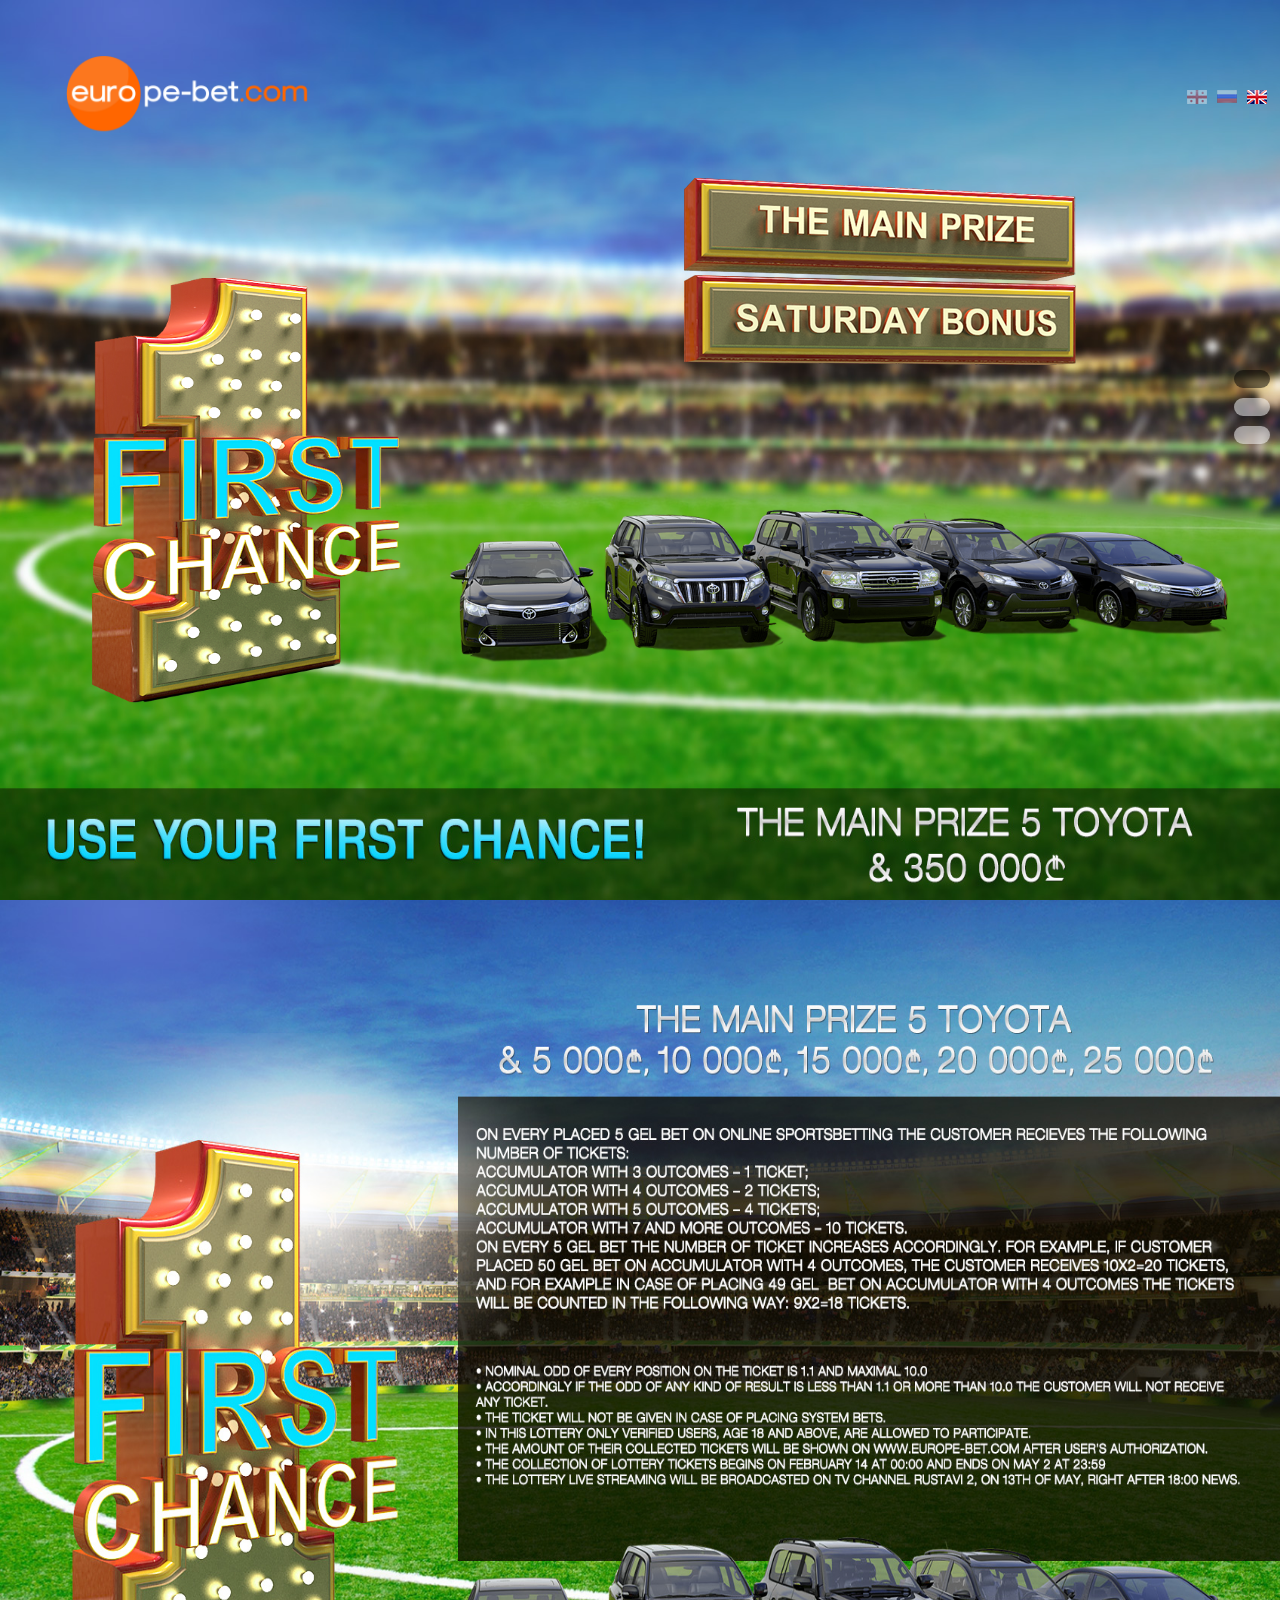
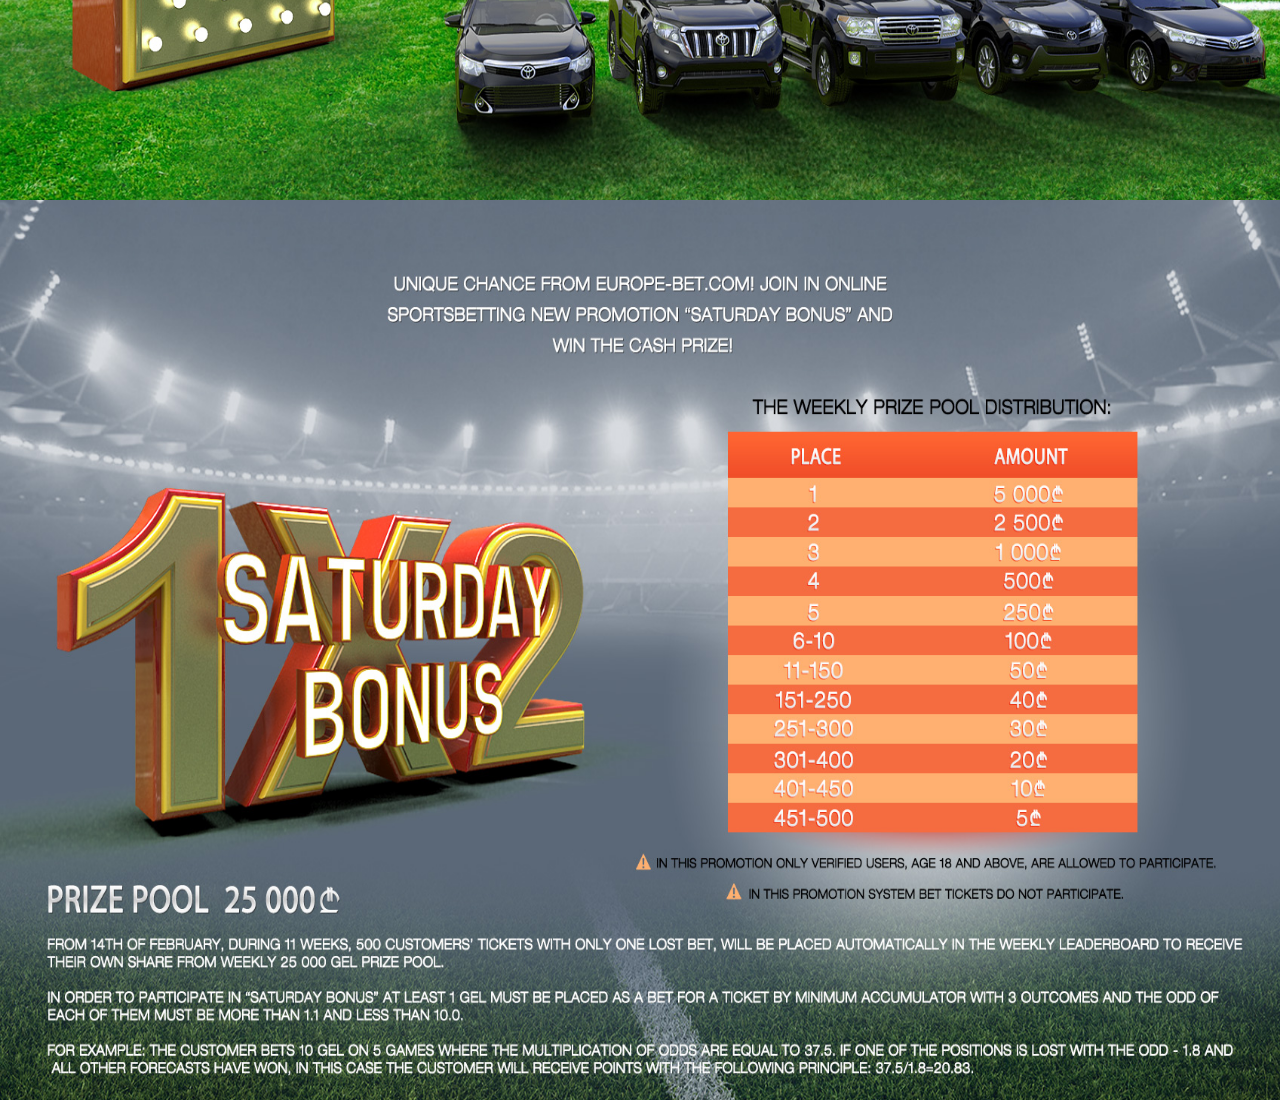
<file: index-eng.html>
﻿<!DOCTYPE html>
<html xmlns="http://www.w3.org/1999/xhtml">
    <head>
    <meta http-equiv="Content-Type" content="text/html; charset=utf-8" />
    <title>პირველივე შანსი europe-bet.com-ისგან</title>
    <link rel="stylesheet" type="text/css" href="css_style/jquery.fullPage.css" />
    <link rel="stylesheet" type="text/css" href="css_style/examples.css" />
    <link href="css_style/style.css" rel="stylesheet" />
    <!--[if IE]>
        <script type="text/javascript">
             var console = { log: function() {} };
        </script>
    <![endif]-->

    <script src="jquery.min.js"></script>
    <script src="jquery-ui.min.js"></script>
    <script type="text/javascript" src="jquery.fullPage.js"></script>
    <script type="text/javascript" src="css_style/examples.js"></script>
    <script type="text/javascript" src="js/main.js"></script>
    <script type="text/javascript">
        $(document).ready(function () {
            $('#fullpage').fullpage({
                sectionsColor: ['#c2c1c1', '#c2c1c1', '#c2c1c1', 'whitesmoke', '#ccddff'],
                anchors: ['firstPage', 'secondPage', '3rdPage', '4thpage', 'lastPage'],
                menu: '#menu',
                
            });
        });
    </script>
    <link rel="stylesheet" type="text/css" href="css/component.css" />
    <script src="js/modernizr.custom.js"></script>
    </head>
    <body>
<div id="logo_eu"><a href="http://www.europe-bet.com"><img src="imgs/logo.png" alt="" /></a></div>
<div id="language">
      <ul>
    <li><a href="index.html" class="active_lang"><img src="imgs/geo.png"  alt=""/></a></li>
    <li><a href="index-rus.html" class="active_lang"><img src="imgs/rus.png"  alt=""/></a></li>
    <li><a href="index-eng.html" ><img src="imgs/eng.png"  alt=""/></a></li>
  </ul>
    </div>
<ul id="menu">
      <li data-menuanchor="firstPage" class="active"><a href="#firstPage"></a></li>
      <li data-menuanchor="secondPage"><a href="#secondPage"></a></li>
      <li data-menuanchor="3rdPage"><a href="#3rdPage"></a></li>
    </ul>
<div id="fullpage">
      <div class="section " id="section0" style="background-image:url(imgs/bggeo1_eng.jpg); background-color:#A61719;">
    
    <a href="#2"><img src="imgs/button1_en.png" onmouseover="this.src='imgs/button1_en_hover.png'" onmouseout="this.src='imgs/button1_en.png'"  style="position:absolute;" id="mtavar_prz" class="but"/></a>
    
    
    
    <a href="#3"><img src="imgs/button2_en.png" onmouseover="this.src='imgs/button2_en_hover.png'" onmouseout="this.src='imgs/button2_en.png'"  alt="" style="position:absolute;" id="shabat_bon" class="but"/></a>
     <img src="imgs/pirvelive_bg_ge11_ENG.png" alt="" style=" " id="surati1"/></div>
     
      <div class="section" id="section1" style="background-image:url(imgs/bggeo2_eng.jpg);">
    <div class="intro"> </div>
         
    
  </div>
      <div class="section" id="section2" style="background-image:url(imgs/bggeo3_eng.jpg);">
    <div class="intro">
         
          
        </div>
  </div>
    </div>
    <script>
  (function(i,s,o,g,r,a,m){i['GoogleAnalyticsObject']=r;i[r]=i[r]||function(){
  (i[r].q=i[r].q||[]).push(arguments)},i[r].l=1*new Date();a=s.createElement(o),
  m=s.getElementsByTagName(o)[0];a.async=1;a.src=g;m.parentNode.insertBefore(a,m)
  })(window,document,'script','//www.google-analytics.com/analytics.js','ga');

  ga('create', 'UA-31533541-20', 'auto');
  ga('send', 'pageview');

</script>
</body>
</html>
</file>
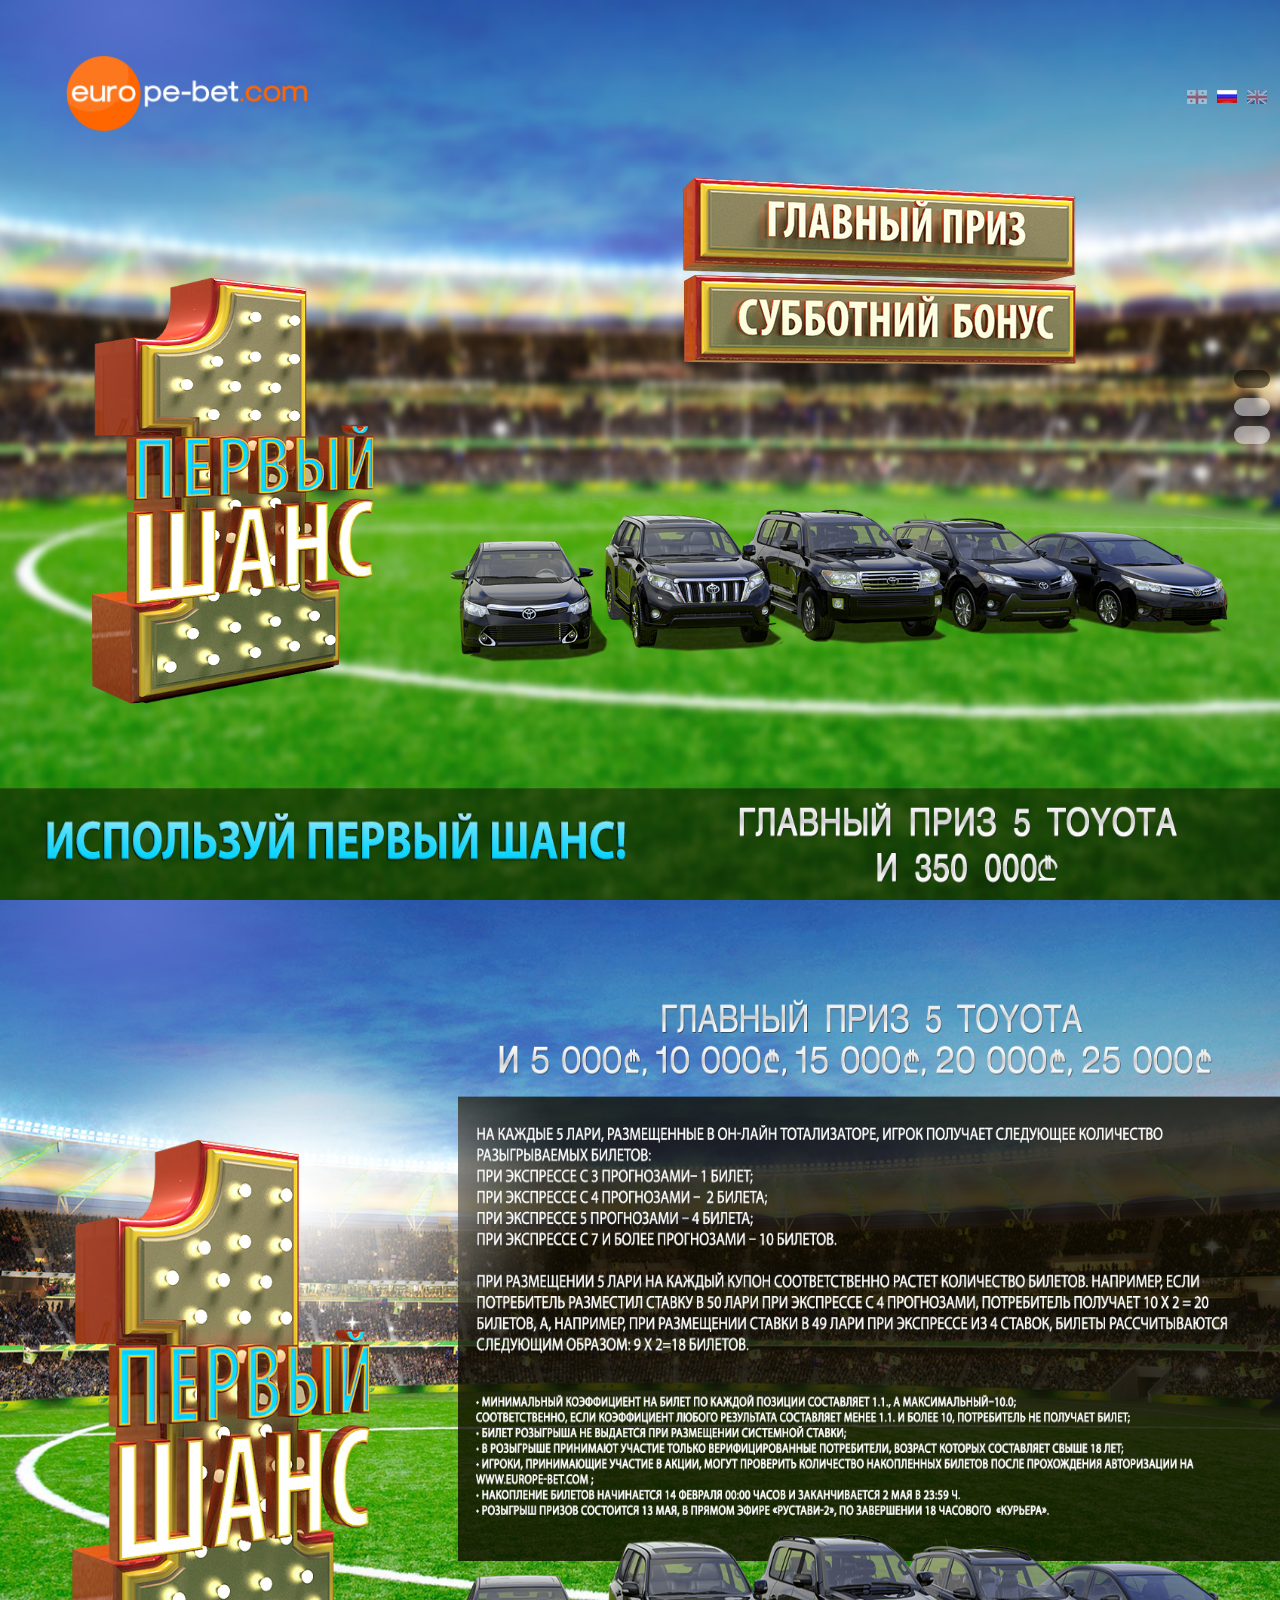
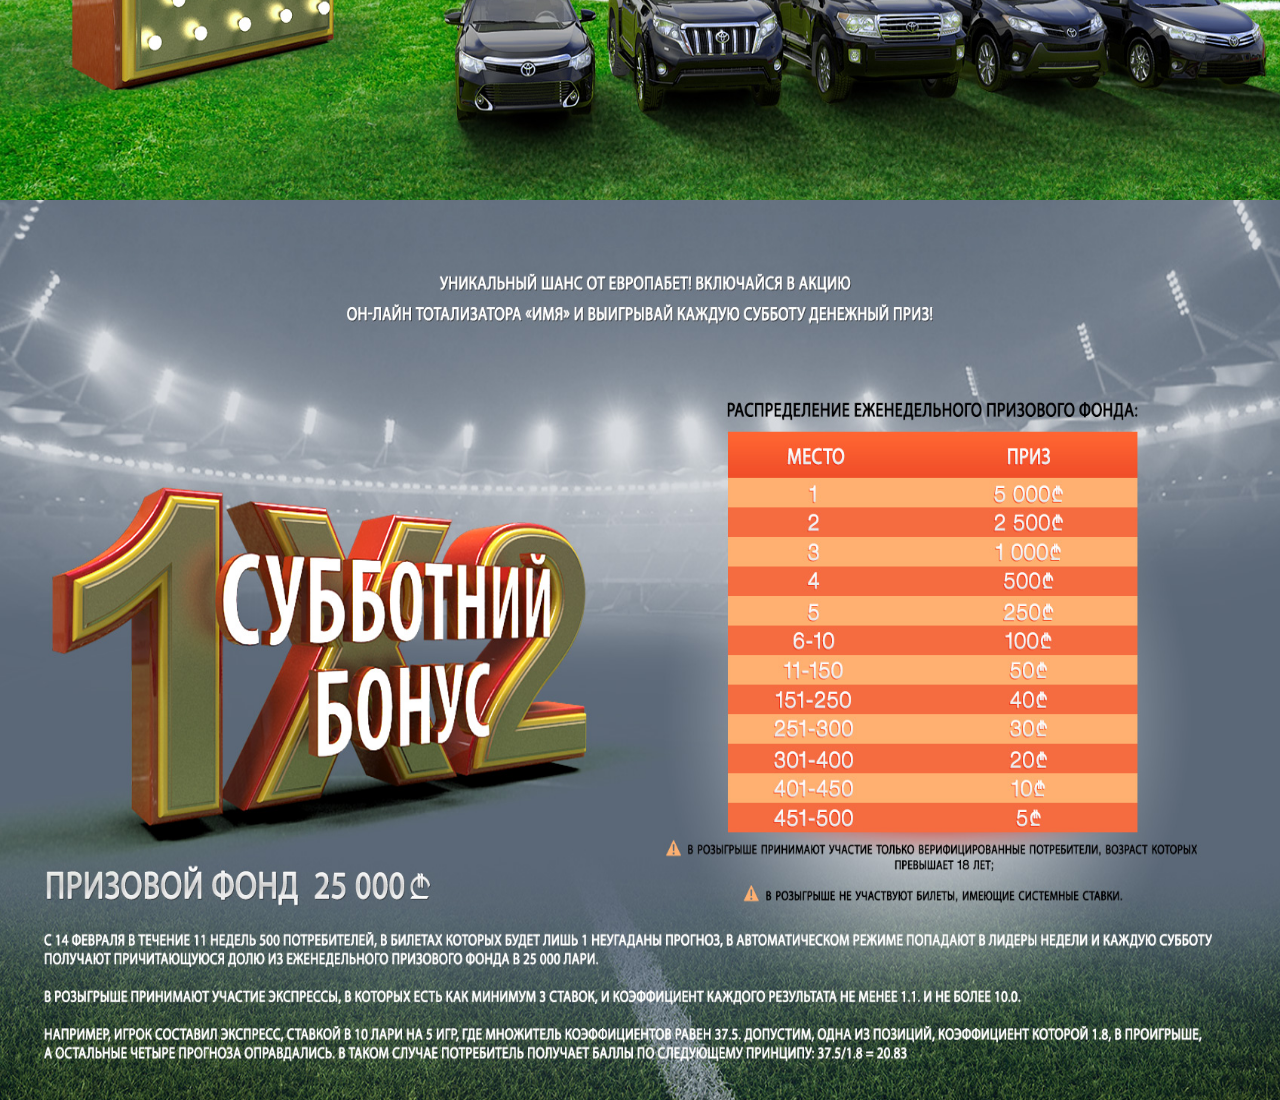
<file: index-rus.html>
﻿<!DOCTYPE html>
<html xmlns="http://www.w3.org/1999/xhtml">
    <head>
    <meta http-equiv="Content-Type" content="text/html; charset=utf-8" />
    <title>პირველივე შანსი europe-bet.com-ისგან</title>
    <link rel="stylesheet" type="text/css" href="css_style/jquery.fullPage.css" />
    <link rel="stylesheet" type="text/css" href="css_style/examples.css" />
    <link href="css_style/style.css" rel="stylesheet" />
    <!--[if IE]>
        <script type="text/javascript">
             var console = { log: function() {} };
        </script>
    <![endif]-->

    <script src="jquery.min.js"></script>
    <script src="jquery-ui.min.js"></script>
    <script type="text/javascript" src="jquery.fullPage.js"></script>
    <script type="text/javascript" src="css_style/examples.js"></script>
    <script type="text/javascript" src="js/main.js"></script>
    <script type="text/javascript">
        $(document).ready(function () {
            $('#fullpage').fullpage({
                sectionsColor: ['#c2c1c1', '#c2c1c1', '#c2c1c1', 'whitesmoke', '#ccddff'],
                anchors: ['firstPage', 'secondPage', '3rdPage', '4thpage', 'lastPage'],
                menu: '#menu',
                
            });
        });
    </script>
    <link rel="stylesheet" type="text/css" href="css/component.css" />
    <script src="js/modernizr.custom.js"></script>
    </head>
    <body>
<div id="logo_eu"><a href="http://www.europe-bet.com"><img src="imgs/logo.png" alt="" /></a></div>
<div id="language">
      <ul>
    <li><a href="index.html" class="active_lang"><img src="imgs/geo.png"  alt=""/></a></li>
    <li><a href="index-rus.html" ><img src="imgs/rus.png"  alt=""/></a></li>
    <li><a href="index-eng.html" class="active_lang"><img src="imgs/eng.png"  alt=""/></a></li>
  </ul>
    </div>
<ul id="menu">
      <li data-menuanchor="firstPage" class="active"><a href="#firstPage"></a></li>
      <li data-menuanchor="secondPage"><a href="#secondPage"></a></li>
      <li data-menuanchor="3rdPage"><a href="#3rdPage"></a></li>
    </ul>
<div id="fullpage">
      <div class="section " id="section0" style="background-image:url(imgs/bggeo1_rus.jpg); background-color:#A61719;">
    
    <a href="#2"><img src="imgs/button1_rus.png" onmouseover="this.src='imgs/button1_ru_hover.png'" onmouseout="this.src='imgs/button1_rus.png'"  style="position:absolute;" id="mtavar_prz" class="but"/></a>
    
    
    
    <a href="#3"><img src="imgs/button2_ru.png" onmouseover="this.src='imgs/button2_ru_hover.png'" onmouseout="this.src='imgs/button2_ru.png'"  alt="" style="position:absolute;" id="shabat_bon" class="but"/></a>
     <img src="imgs/pirvelive_bg_ge11_RUS.png" alt="" style=" " id="surati1"/></div>
     
      <div class="section" id="section1" style="background-image:url(imgs/bggeo2_rus.jpg);">
    <div class="intro"> </div>

  </div>
      <div class="section" id="section2" style="background-image:url(imgs/bggeo3_rus.jpg);">
    <div class="intro">
         
          
        </div>
  </div>
    </div>
    
    <script>
  (function(i,s,o,g,r,a,m){i['GoogleAnalyticsObject']=r;i[r]=i[r]||function(){
  (i[r].q=i[r].q||[]).push(arguments)},i[r].l=1*new Date();a=s.createElement(o),
  m=s.getElementsByTagName(o)[0];a.async=1;a.src=g;m.parentNode.insertBefore(a,m)
  })(window,document,'script','//www.google-analytics.com/analytics.js','ga');

  ga('create', 'UA-31533541-20', 'auto');
  ga('send', 'pageview');

</script>
</body>
</html>
</file>
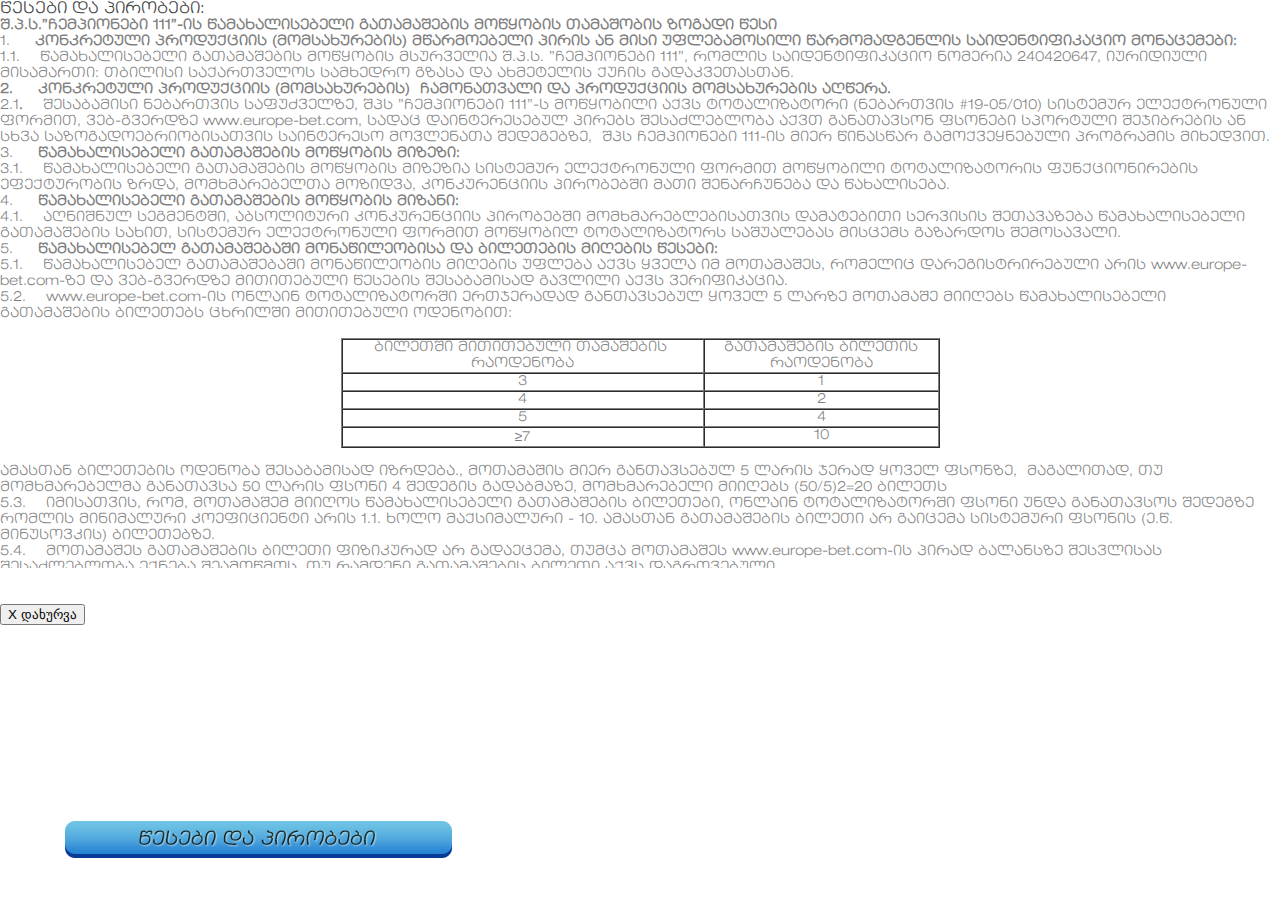
<file: Untitled-2.html>
<!doctype html>
<html>
<head>
<meta charset="utf-8">
<title>Untitled Document</title>
 <link rel="stylesheet" type="text/css" href="css_style/jquery.fullPage.css" />
    <link rel="stylesheet" type="text/css" href="css_style/examples.css" />
    <link href="css_style/style.css" rel="stylesheet" />
     <script src="jquery.min.js"></script>
    <script src="jquery-ui.min.js"></script>
    <script type="text/javascript" src="jquery.fullPage.js"></script>
    <script type="text/javascript" src="css_style/examples.js"></script>
    <script type="text/javascript" src="js/main.js"></script>
</head>

<body>
    <div class="md-modal md-effect-1" id="modal-1">
          <div class="md-content" style="z-index:9999;">
        <h3>წესები და პირობები: </h3>
        <div>
              <div style="font-size:14px; display:block; height:550px; overflow-y:scroll; z-index:9999; text-align:left;">
              <strong>შ</strong><strong>.</strong><strong>პ</strong><strong>.</strong><strong>ს</strong><strong>.&rdquo;</strong><strong>ჩემპიონები</strong><strong> 111&rdquo;-</strong><strong>ის</strong><strong> </strong><strong>წამახალისებელი</strong><strong> </strong><strong>გათამაშების</strong><strong> </strong><strong>მოწყობის</strong><strong> </strong><strong>თამაშობის</strong><strong> </strong><strong>ზოგადი</strong><strong> </strong><strong>წესი</strong><strong> </strong><br>
            1.<strong>     </strong><strong>კონკრეტული</strong><strong> </strong><strong>პროდუქციის</strong><strong> (</strong><strong>მომსახურების</strong><strong>) </strong><strong>მწარმოებელი</strong><strong> </strong><strong>პირის</strong><strong> </strong><strong>ან</strong><strong> </strong><strong>მისი</strong><strong> </strong><strong>უფლებამოსილი</strong><strong> </strong><strong>წარმომადგენლის</strong><strong> </strong><strong>საიდენტიფიკაციო</strong><strong> </strong><strong>მონაცემები</strong><strong>:</strong><br>
            1.1.<strong>    </strong>წამახალისებელი გათამაშების მოწყობის მსურველია შ.პ.ს. &rdquo;ჩემპიონები 111&rdquo;, რომლის საიდენტიფიკაციო ნომერია 240420647, იურიდიული მისამართი: თბილისი საქართველოს სამხედრო გზასა და ახმეტელის ქუჩის გადაკვეთასთან.<strong></strong><br>
            <strong>2.     </strong><strong>კონკრეტული</strong><strong> </strong><strong>პროდუქციის</strong><strong> (</strong><strong>მომსახურების</strong><strong>)  </strong><strong>ჩამონათვალი</strong><strong> </strong><strong>და</strong><strong> </strong><strong>პროდუქციის</strong><strong> </strong><strong>მომსახურების</strong><strong> </strong><strong>აღწერა</strong><strong>.</strong><br>
            2.1<strong>.    </strong>შესაბამისი ნებართვის საფუძველზე, შპს &rdquo;ჩემპიონები 111&rdquo;-ს მოწყობილი აქვს ტოტალიზატორი (ნებართვის #19-05/010) სისტემურ ელექტრონული ფორმით, ვებ-გვერდზე www.europe-bet.com, სადაც დაინტერესებულ პირებს შესაძლებლობა აქვთ განათავსონ ფსონები სპორტული შეჯიბრების ან სხვა საზოგადოებრიობისათვის საინტერესო მოვლენათა შედეგებზე,  შპს ჩემპიონები 111-ის მიერ წინასწარ გამოქვეყნებული პროგრამის მიხედვით.<strong></strong><br>
            3.<strong>     </strong><strong>წამახალისებელი</strong><strong> </strong><strong>გათამაშების</strong><strong> </strong><strong>მოწყობის</strong><strong> </strong><strong>მიზეზი</strong><strong>:</strong><br>
            3.1.<strong>    </strong>წამახალისებელი გათამაშების მოწყობის მიზეზია სისტემურ ელექტრონული ფორმით მოწყობილი ტოტალიზატორის ფუნქციონირების ეფექტურობის ზრდა, მომხმარებელთა მოზიდვა, კონკურენციის პირობებში მათი შენარჩუნება და წახალისება.<br>
            4.<strong>     </strong><strong>წამახალისებელი</strong><strong> </strong><strong>გათამაშების</strong><strong> </strong><strong>მოწყობის</strong><strong> </strong><strong>მიზანი</strong><strong>:</strong><br>
            4.1.    აღნიშნულ სეგმენტში, აბსოლიტური კონკურენციის პირობებში მომხმარებლებისათვის დამატებითი სერვისის შეთავაზება წამახალისებელი გათამაშების სახით, სისტემურ ელექტრონული ფორმით მოწყობილ ტოტალიზატორს საშუალებას მისცემს გაზარდოს შემოსავალი.<br>
            5.<strong>     </strong><strong>წამახალისებელ</strong><strong> </strong><strong>გათამაშებაში</strong><strong> </strong><strong>მონაწილეობისა</strong><strong> </strong><strong>და</strong><strong> </strong><strong>ბილეთების</strong><strong> </strong><strong>მიღების</strong><strong> </strong><strong>წესები</strong><strong>:</strong><br>
            5.1.    წამახალისებელ გათამაშებაში მონაწილეობის მიღების უფლება აქვს ყველა იმ მოთამაშეს, რომელიც დარეგისტრირებული არის www.europe-bet.com-ზე და ვებ-გვერდზე მითითებული წესების შესაბამისად გავლილი აქვს ვერიფიკაცია.<br>
            5.2.    www.europe-bet.com-ის ონლაინ ტოტალიზატორში ერთჯერადად განთავსებულ ყოველ 5  ლარზე მოთამაშე მიიღებს წამახალისებელი გათამაშების ბილეთებს ცხრილში მითითებული ოდენობით:<br><br>
          
              <table border="1" cellspacing="0" cellpadding="0" align="center">
            <tr>
                  <td width="360" align="center">ბილეთში    მითითებული თამაშების  რაოდენობა</p></td>
                  <td width="233" align="center">გათამაშების    ბილეთის რაოდენობა</td>
                </tr>
            <tr>
                  <td width="360" valign="top" align="center">3</td>
                  <td width="233" valign="top" align="center">1</td>
                </tr>
            <tr>
                  <td width="360" valign="top" align="center">4</td>
                  <td width="233" valign="top" align="center">2</td>
                </tr>
            <tr>
                  <td width="360" valign="top" align="center">5</td>
                  <td width="233" valign="top" align="center">4</td>
                </tr>
            <tr>
                  <td width="360" valign="top" align="center">≥7</td>
                  <td width="233" valign="top" align="center">10</td>
                </tr>
          </table>
              <br/>
              ამასთან ბილეთების ოდენობა შესაბამისად იზრდება., მოთამაშის მიერ განთავსებულ 5 ლარის ჯერად ყოველ ფსონზე,  მაგალითად, თუ მომხმარებელმა განათავსა 50 ლარის ფსონი 4 შედეგის გადაბმაზე, მომხმარებელი მიიღებს (50/5)2=20 ბილეთს <br>
              5.3.    იმისათვის, რომ, მოთამაშემ მიიღოს წამახალისებელი გათამაშების ბილეთები,  ონლაინ ტოტალიზატორში ფსონი უნდა განათავსოს შედეგზე რომლის მინიმალური კოეფიციენტი არის 1.1. ხოლო მაქსიმალური - 10. ამასთან გათამაშების ბილეთი არ გაიცემა სისტემური ფსონის (ე.წ. მინუსოვკის) ბილეთებზე.<br>
              5.4.    მოთამაშეს გათამაშების ბილეთი ფიზიკურად არ გადაეცემა, თუმცა მოთამაშეს www.europe-bet.com-ის პირად ბალანსზე შესვლისას შესაძლებლობა ექნება შეამოწმოს, თუ რამდენი გათამაშების ბილეთი აქვს დაგროვებული.<br>
              5.5.    ბილეთები ბეჭდვას განახორციელებს სტამბა შპს &ldquo;ჩემპიონები 111&rdquo;-ის მიერ ელექტრონულად მიწოდებული ინფორმაციის შესაბამისად. სტამბის მიერ დაბეჭდილი ბილეთები დაილუქება და შეინახება გათამაშებამდე.<br>
              5.6.    სულ დაიბეჭდება 30&rsquo;000&rsquo;000 (ოცდაათი მილიონი) ბილეთი. ბილეთებზე დატანილი იქნება ონლაინ ტოტალიზატორში განთავსებული ბილეთის ნომერი (ბ#), www.europe-bet.com-ის მომხმარებლის პირადი იდენტიფიკატორის ნომერი (პინი), მომხმარებლის მობილურის ნომერი,  სტამბის მიერ მინიჭებული სერიული ნომერი 0000001-დან – 30000000-მდე (სერიული #) და შპს &ldquo;ჩემპიონები 111&rdquo;-ის რეკვიზიტები.<br>
              5.7.    თუ გათამაშების პერიოდში მომხმარებელი ვებ-გვერდზე გამოქვეყნებული წესების დარღვევის გამო დაიბლოკება, მისი ყველა ბილეთი გაუქმდება.<br>
              <br>
              <strong>6.     </strong><strong>გათამაშების</strong><strong> </strong><strong>ჩატარების</strong><strong> </strong><strong>ადგილი</strong><strong>, </strong><strong>საპრიზო</strong><strong> </strong><strong>ფონდი</strong><strong> </strong><strong>და</strong><strong> </strong><strong>თარიღები</strong><strong> </strong><br>
              6.1.    გათამაშება ნაჩვენები იქნება 2015 წლის 13 მაისს (18:00 სთ-ზე) ტელეკომპანია ,,რუსთავი 2&rsquo;&rsquo;-ის პირდაპირ ეთერში, ტრანსლაცია იწარმოებს მისამართიდან ქ. თბილისი, სანდრო ეულის ქ. 5ა, გათამაშდება 10 პრიზი:<br>
              1.     ფულადი პრიზი – 5 000 ლარი <br>
              2.     ფულადი პრიზი – 10 000 ლარი.<br>
              3.     ფულადი პრიზი – 15 000 ლარი.<br>
              4.     ფულადი პრიზი – 20 000 ლარი.<br>
              5.     ფულადი პრიზი – 25 000 ლარი.<br>
              6.     ავტომობილი – Toyota Corolla - 37861.89 ლარი;<br>
              7.     ავტომობილი – Toyota Rav4 - 49807.62 ლარი;<br>
              8.     ავტომობილი – Toyota Camry -  62360.76 ლარი <br>
              9.     ავტომობილი – Toyota LC150 -  78963.3 ლარი <br>
              10.    ავტომობილი – Toyota LC200  - 94958.43   ლარი <br>
              6.2.    გათამაშებაში მონაწილეობას მიიღებს ყველა ის მოთამაშე, რომელიც გათამაშების წესების შესაბამისად ფსონს გააკეთებს www.europe-bet.com-ის ტოტალიზატორში 2015 წლის 14 თებერვლიდან 2015 წლის 2 მაისის ჩათვლით.<br>
              6.3.    გათამაშების საპრიზო ფონდი სულ შეადგენს 398&rsquo;952.00 (სამასოთხმოცდათვრამეტიათას ცხრაასორმოცდათორმეტი) ლარი.<br>
              <strong>7.     </strong><strong>სატელევიზიო</strong><strong> </strong><strong>ეთერში</strong><strong> </strong><strong>გათამაშების</strong><strong> </strong><strong>ჩატარების</strong><strong> </strong><strong>წესები</strong><strong> </strong><strong>და</strong><strong> </strong><strong>პირობები</strong><strong> </strong><br>
              7.1.    გათამაშება ნაჩვენები იქნება ტელეკომპანია ,,რუსთავი 2&rsquo;&rsquo;-ის პირდაპირ ეთერში. გათამაშების დღეს გათამაშებაში მონაწილე ყველა ბილეთი მოთავსებული იქნება დოლურაში, საიდანაც გადაცემის წამყვანი შემთხვევითობის პრინციპით ამოიღებს ბილეთს.<br>
              7.2.    წამყვანი დოლურადან ბილეთის ამოღების შემდეგ გამოაცხადებს მომხმარებლის მობილური ნომერს ბოლო 3 ციფრის გამოკლებით, მომხმარებლის პირადი იდენტიფიკატორის ნომრის პირველ 4 (ოთხ) ციფრს და შეეცდება მოთამაშესთან ტელეფონით დაკავშირებას.<br>
              7.3.    პრიზის მოგებისათვის აუცილებელი პირობა არ არის მოთამაშემ სტუდიიდან განხორციელებულ ზარს უპასუხოს, რადგან გადაცემის წამყვანის მიერ დოლურიდან ამოღებული ბილეთი ავტომატურად ხდება ერთ ერთი პრიზის მფლობელი. პრიზების გათამაშების რიგითობა განისაზღვრება შემდეგნაირად: <br>
              1.     ფულადი პრიზი – 5 000 ლარი <br>
              2.     ფულადი პრიზი – 10 000 ლარი.<br>
              3.     ფულადი პრიზი – 15 000 ლარი.<br>
              4.     ფულადი პრიზი – 20 000 ლარი.<br>
              5.     ფულადი პრიზი – 25 000 ლარი.<br>
              6.     ავტომობილი – Toyota Corolla - 37861.89 ლარი;<br>
              7.     ავტომობილი – Toyota Rav4 - 49807.62 ლარი;<br>
              8.     ავტომობილი – Toyota Camry -  62360.76 ლარი <br>
              9.     ავტომობილი – Toyota LC150 -  78963.3 ლარი <br>
              10.    ავტომობილი – Toyota LC200  - 94958.43   ლარი <br>
              7.4.    დოლურიდან ამოღებული მოთამაშესთან ტელეფონით დაკავშირების 1 წარუმატებელი მცდელობის შემთხვევაში, ან თუ მოთამაშეს www.europe-bet.com-ის მონაცემთა ბაზაში არ აქვს ან არასწორად აქვს მითითებული მობილური ტელეფონის ნომერი, გათამაშების წამყვანი ამოღებულ ბილეთს გადადებს და განაგრძობს დარჩენილი პრიზების გათამაშებას.<br>
              7.5.    გათამაშების მსვლელობისას ყველა მოთამაშეს აქვს, მხოლოდ ერთი პრიზის მოგების უფლება, დოლურადან ერთი და იგივე პირადი იდენტიფიკატორის ნომრის მეორედ (ან ყოველ შემდგომ) ამოღების შემთხვევაში, გათამაშების წამყვანი ბილეთს გადადებს და მის ნაცვლად სხვა ბილეთს ამოიღებს. <br>
              <strong>8.     </strong><strong>პრიზების</strong><strong> </strong><strong>გაცემა</strong><strong> </strong><br>
              8.1.    პრიზის მისაღებად აუცილებელია, მოთამაშე იყოს www.europe-bet.com-ის ვერიფიცირებული მომხმარებელი. აუცილებლად უნდა იქნეს წარმოდგენილი პირადობის დამადასტურებელი მოწმობა, რომელში მითითებული ინფორმაცია უნდა ემთხვეოდეს გამარჯვებულის მიერ www.europe-bet.com-ზე რეგისტრაციისას მითითებულ პერსონალურ მონაცემებს.<br>
              8.2.    პრიზის გაცემა ხდება გამარჯვებული პირადი იდენტიფიკატორის ნომრის მფლობელ მოთამაშეზე.<br>
              8.3.    პრიზები გაიცემა და პრეტენზიები განიხილება გათამაშების ჩატარებიდან 30 კალენდარული დღის განმავლობაში, შპს  &ldquo;ჩემპიონები 111&rdquo;-ის ოფისში მისამართზე: თბილისი, აღმაშენებლის ხეივნისა და ახმეტელის ქ. გადაკვეთასთან, ნაკვეთის # 001/007, მე-3 სართული, აღნიშნული ვადის გასვლის შემდეგ მოგება ანულირდება, ხოლო პრეტენზია აღარ განიხილება.<br>
              8.4.    გამარჯვებულები პრიზებს მიიღებენ, პრიზის მისაღებად შპს &ldquo;ჩემპიონები 111&rdquo;-ის ოფისში გამოცხადებიდან 6 კალენდარული დღის განმავლობაში.<br>
              8.5.    შპს &ldquo;ჩემპიონები 111&rdquo; უფლებას იტოვებს, გამარჯვებულებისაგან მოითხოვოს:<br>
              8.5.1.   გათამაშებასთან დაკავშირებულ სხვადასხვა სარეკლამო აქტივობებში მონაწილეობის მიღება.<br>
              8.5.2.   გადაცემულ ავტომობილებზე გადაცემის მომენტისთვის განთავსებული სახელმწიფო ნომრის შენარჩუნება, გადაცემიდან 1 (ერთი) წლის განმავლობაში.<br>
              8.6.    შპს &ldquo;ჩემპიონები 111&rdquo; უზრუნველყოფს წამახალისებელი გათამაშების წესების საჯაროობას, ინფორმაცია განთავსებული იქნება ვებ-გვერდზე www.europe-bet.com და გავრცელდება სხვადასხვა მედია საშუალებებით. ასევე გათამაშების წესების შესახებ ინფორმაციის მიღება მოთამაშეებს შეეძლებათ შპს &ldquo;ჩემპიონები 111&rdquo;-ის ცხელ ხაზზე დარეკვით, ნომერი (995 32) 2194 000.
              </div>
            
              <br/>
              <br/>
              <button class="md-close">X დახურვა</button>
            </div>
      </div>
        </div>
    <div class="container"> <a class="md-trigger" data-modal="modal-1" href="#2" id="pop"><img src="imgs/terms_Buttons_ge.png" alt=""/></a> </div>
    
    <!-- /container --> 
    
    <!-- the overlay element --> 
    
    <script src="js/classie.js"></script> 
    <script src="js/modalEffects.js"></script> 
    </span>
    </p>
  </div>
</body>
</html>
</file>
<file: css_style/style.css>
﻿#calendar {
    position: relative;
}
.calendar-days {
    position: absolute;
    top: 137px;
    left: 63px;
    width: 270px;
}
#liderboard img {
    width: 500px;
    height: 650px;
}
#pop{position:absolute;left:5%;bottom:4%;}

#calendar img{
    width: 400px;
    height: 650px;
}
#calendar img.calendar-days-image {
    width: 278px;
    height: auto;
}
.calendar-days ul li {
    display: inline-block;
    color: #655b4a;
    width: 38px;
    padding: 6px 0px;
    text-shadow: 0px 0px 1px #655b4a;
    cursor: pointer;
    -webkit-touch-callout: none;
    -webkit-user-select: none;
    -khtml-user-select: none;
    -moz-user-select: none;
    -ms-user-select: none;
    user-select: none;
}
.calendar-days ul li.out-from-month {
    color: #a89f90;
    text-shadow: 0px 0px 1px #a89f90;
}
.calendar-selected {
    background: url("../imgs/calendar-day-selected.png") no-repeat;
    background-size: 38px auto;
    background-position: 1px 4px;
    color: #ae7514 !important;
}
#liderboard {
    position: relative;
}
.grid-list {
    position: absolute;
    color: #001ca9;
    top: 102px;
    left: 73px;
    width: 400px;
}
.grid-list tr td,
.grid-list tr th {
    text-align: center;
}
.grid-list tr td:first-child,
.grid-list tr th:first-child {
    text-align: left;
}
.but{margin-left:50%;}
#shabat_bon{ margin-top:100px;}
#mtavar_prz{}
#surati1{top:20%; }
@media (max-width:1440px){
	#logo_eu a img{width:250px;}
	#surati1{width:1300px; }
	}
@media (max-width:1366px){
	#logo_eu a img{width:250px;}
	#surati1{width:1200px;margin-top:12%; }
	#mtavar_prz{margin-top:50px;}
	#shabat_bon{ margin-top:150px;}
	}
	@media (max-width:1280px){
	#logo_eu a img{width:250px;}
	#surati1{width:1200px; }
	}
	@media (max-width:1280px){
	#logo_eu a img{width:250px;}
	#surati1{width:1200px; }
	}
	@media (max-width:1024px){
	#logo_eu a img{width:250px;}
	#surati1{width:1000px; margin-top:15%}
	}
	@media only screen 
and (min-device-width : 320px) 
and (max-device-width : 480px) {

	#logo_eu a img{width:200px;}
	#surati1{width:800px; top:40%}
	}
</file>
<file: css/component.css>
/* General styles for the modal */

/* 
Styles for the html/body for special modal where we want 3d effects
Note that we need a container wrapping all content on the page for the 
perspective effects (not including the modals and the overlay).
*/
.md-perspective,
.md-perspective body {
	height: 100%;
	overflow: hidden;
}





.md-modal {
	position: fixed;
	top: 50%;
	left: 50%;
	width: 70%;
	
	min-width: 320px;
	height: auto;
	max-height:90%;
	z-index: 2000;
	visibility: hidden;
	-webkit-backface-visibility: hidden;
	-moz-backface-visibility: hidden;
	backface-visibility: hidden;
	-webkit-transform: translateX(-50%) translateY(-50%);
	-moz-transform: translateX(-50%) translateY(-50%);
	-ms-transform: translateX(-50%) translateY(-50%);
	transform: translateX(-50%) translateY(-50%);
	
}

.md-show {
	visibility: visible;
}

.md-overlay {
	position: fixed;
	width: 100%;
	height: 100%;
	visibility: hidden;
	top: 0;
	left: 0;
	z-index: 1000;
	opacity: 0;
	background: rgba(199,196,196,0.80);
	-webkit-transition: all 0.3s;
	-moz-transition: all 0.3s;
	transition: all 0.3s;
}

.md-show ~ .md-overlay {
	opacity: 1;
	visibility: visible;
}

/* Content styles */
.md-content {
	color: #fff;
	background:#666262;
	position: relative;
	border-radius: 3px;
	margin: 0 auto;
}

.md-content h3 {
	margin: 0;
	padding: 0.4em;
	text-align: center;
	font-size: 1.4em;
	font-weight: 300;
	opacity: 0.8;
	background: rgba(0,0,0,0.1);
	border-radius: 3px 3px 0 0;
}

.md-content > div {
	padding: 15px 40px 30px;
	margin: 0;
	font-weight: 300;
	font-size: 1.15em;
}

.md-content > div p {
	margin: 0;
	padding: 10px 0;
}

.md-content > div ul {
	margin: 0;
	padding: 0 0 30px 20px;
}

.md-content > div ul li {
	padding: 5px 0;
}

.md-content button {
	display: block;
	margin: 0 auto;
	font-size: 0.8em;
}

/* Individual modal styles with animations/transitions */

/* Effect 1: Fade in and scale up */
.md-effect-1 .md-content {
	-webkit-transform: scale(0.7);
	-moz-transform: scale(0.7);
	-ms-transform: scale(0.7);
	transform: scale(0.7);
	opacity: 0;
	-webkit-transition: all 0.3s;
	-moz-transition: all 0.3s;
	transition: all 0.3s;
}

.md-show.md-effect-1 .md-content {
	-webkit-transform: scale(1);
	-moz-transform: scale(1);
	-ms-transform: scale(1);
	transform: scale(1);
	opacity: 1;
}

/* Effect 2: Slide from the right */
.md-effect-2 .md-content {
	-webkit-transform: translateX(20%);
	-moz-transform: translateX(20%);
	-ms-transform: translateX(20%);
	transform: translateX(20%);
	opacity: 0;
	-webkit-transition: all 0.3s cubic-bezier(0.25, 0.5, 0.5, 0.9);
	-moz-transition: all 0.3s cubic-bezier(0.25, 0.5, 0.5, 0.9);
	transition: all 0.3s cubic-bezier(0.25, 0.5, 0.5, 0.9);
}

.md-show.md-effect-2 .md-content {
	-webkit-transform: translateX(0);
	-moz-transform: translateX(0);
	-ms-transform: translateX(0);
	transform: translateX(0);
	opacity: 1;
}

/* Effect 3: Slide from the bottom */
.md-effect-3 .md-content {
	-webkit-transform: translateY(20%);
	-moz-transform: translateY(20%);
	-ms-transform: translateY(20%);
	transform: translateY(20%);
	opacity: 0;
	-webkit-transition: all 0.3s;
	-moz-transition: all 0.3s;
	transition: all 0.3s;
}

.md-show.md-effect-3 .md-content {
	-webkit-transform: translateY(0);
	-moz-transform: translateY(0);
	-ms-transform: translateY(0);
	transform: translateY(0);
	opacity: 1;
}

/* Effect 4: Newspaper */
.md-effect-4 .md-content {
	-webkit-transform: scale(0) rotate(720deg);
	-moz-transform: scale(0) rotate(720deg);
	-ms-transform: scale(0) rotate(720deg);
	transform: scale(0) rotate(720deg);
	opacity: 0;
}

.md-show.md-effect-4 ~ .md-overlay,
.md-effect-4 .md-content {
	-webkit-transition: all 0.5s;
	-moz-transition: all 0.5s;
	transition: all 0.5s;
}

.md-show.md-effect-4 .md-content {
	-webkit-transform: scale(1) rotate(0deg);
	-moz-transform: scale(1) rotate(0deg);
	-ms-transform: scale(1) rotate(0deg);
	transform: scale(1) rotate(0deg);
	opacity: 1;
}

/* Effect 5: fall */
.md-effect-5.md-modal {
	-webkit-perspective: 1300px;
	-moz-perspective: 1300px;
	perspective: 1300px;
}

.md-effect-5 .md-content {
	-webkit-transform-style: preserve-3d;
	-moz-transform-style: preserve-3d;
	transform-style: preserve-3d;
	-webkit-transform: translateZ(600px) rotateX(20deg); 
	-moz-transform: translateZ(600px) rotateX(20deg); 
	-ms-transform: translateZ(600px) rotateX(20deg); 
	transform: translateZ(600px) rotateX(20deg); 
	opacity: 0;
}

.md-show.md-effect-5 .md-content {
	-webkit-transition: all 0.3s ease-in;
	-moz-transition: all 0.3s ease-in;
	transition: all 0.3s ease-in;
	-webkit-transform: translateZ(0px) rotateX(0deg);
	-moz-transform: translateZ(0px) rotateX(0deg);
	-ms-transform: translateZ(0px) rotateX(0deg);
	transform: translateZ(0px) rotateX(0deg); 
	opacity: 1;
}

/* Effect 6: side fall */
.md-effect-6.md-modal {
	-webkit-perspective: 1300px;
	-moz-perspective: 1300px;
	perspective: 1300px;
}

.md-effect-6 .md-content {
	-webkit-transform-style: preserve-3d;
	-moz-transform-style: preserve-3d;
	transform-style: preserve-3d;
	-webkit-transform: translate(30%) translateZ(600px) rotate(10deg); 
	-moz-transform: translate(30%) translateZ(600px) rotate(10deg);
	-ms-transform: translate(30%) translateZ(600px) rotate(10deg);
	transform: translate(30%) translateZ(600px) rotate(10deg); 
	opacity: 0;
}

.md-show.md-effect-6 .md-content {
	-webkit-transition: all 0.3s ease-in;
	-moz-transition: all 0.3s ease-in;
	transition: all 0.3s ease-in;
	-webkit-transform: translate(0%) translateZ(0) rotate(0deg);
	-moz-transform: translate(0%) translateZ(0) rotate(0deg);
	-ms-transform: translate(0%) translateZ(0) rotate(0deg);
	transform: translate(0%) translateZ(0) rotate(0deg);
	opacity: 1;
}

/* Effect 7:  slide and stick to top */
.md-effect-7{
	top: 0;
	-webkit-transform: translateX(-50%);
	-moz-transform: translateX(-50%);
	-ms-transform: translateX(-50%);
	transform: translateX(-50%);
}

.md-effect-7 .md-content {
	-webkit-transform: translateY(-200%);
	-moz-transform: translateY(-200%);
	-ms-transform: translateY(-200%);
	transform: translateY(-200%);
	-webkit-transition: all .3s;
	-moz-transition: all .3s;
	transition: all .3s;
	opacity: 0;
}

.md-show.md-effect-7 .md-content {
	-webkit-transform: translateY(0%);
	-moz-transform: translateY(0%);
	-ms-transform: translateY(0%);
	transform: translateY(0%);
	border-radius: 0 0 3px 3px;
	opacity: 1;
}

/* Effect 8: 3D flip horizontal */
.md-effect-8.md-modal {
	-webkit-perspective: 1300px;
	-moz-perspective: 1300px;
	perspective: 1300px;
}

.md-effect-8 .md-content {
	-webkit-transform-style: preserve-3d;
	-moz-transform-style: preserve-3d;
	transform-style: preserve-3d;
	-webkit-transform: rotateY(-70deg);
	-moz-transform: rotateY(-70deg);
	-ms-transform: rotateY(-70deg);
	transform: rotateY(-70deg);
	-webkit-transition: all 0.3s;
	-moz-transition: all 0.3s;
	transition: all 0.3s;
	opacity: 0;
}

.md-show.md-effect-8 .md-content {
	-webkit-transform: rotateY(0deg);
	-moz-transform: rotateY(0deg);
	-ms-transform: rotateY(0deg);
	transform: rotateY(0deg);
	opacity: 1;
}

/* Effect 9: 3D flip vertical */
.md-effect-9.md-modal {
	-webkit-perspective: 1300px;
	-moz-perspective: 1300px;
	perspective: 1300px;
}

.md-effect-9 .md-content {
	-webkit-transform-style: preserve-3d;
	-moz-transform-style: preserve-3d;
	transform-style: preserve-3d;
	-webkit-transform: rotateX(-70deg);
	-moz-transform: rotateX(-70deg);
	-ms-transform: rotateX(-70deg);
	transform: rotateX(-70deg);
	-webkit-transition: all 0.3s;
	-moz-transition: all 0.3s;
	transition: all 0.3s;
	opacity: 0;
}

.md-show.md-effect-9 .md-content {
	-webkit-transform: rotateX(0deg);
	-moz-transform: rotateX(0deg);
	-ms-transform: rotateX(0deg);
	transform: rotateX(0deg);
	opacity: 1;
}

/* Effect 10: 3D sign */
.md-effect-10.md-modal {
	-webkit-perspective: 1300px;
	-moz-perspective: 1300px;
	perspective: 1300px;
}

.md-effect-10 .md-content {
	-webkit-transform-style: preserve-3d;
	-moz-transform-style: preserve-3d;
	transform-style: preserve-3d;
	-webkit-transform: rotateX(-60deg);
	-moz-transform: rotateX(-60deg);
	-ms-transform: rotateX(-60deg);
	transform: rotateX(-60deg);
	-webkit-transform-origin: 50% 0;
	-moz-transform-origin: 50% 0;
	transform-origin: 50% 0;
	opacity: 0;
	-webkit-transition: all 0.3s;
	-moz-transition: all 0.3s;
	transition: all 0.3s;
}

.md-show.md-effect-10 .md-content {
	-webkit-transform: rotateX(0deg);
	-moz-transform: rotateX(0deg);
	-ms-transform: rotateX(0deg);
	transform: rotateX(0deg);
	opacity: 1;
}

/* Effect 11: Super scaled */
.md-effect-11 .md-content {
	-webkit-transform: scale(2);
	-moz-transform: scale(2);
	-ms-transform: scale(2);
	transform: scale(2);
	opacity: 0;
	-webkit-transition: all 0.3s;
	-moz-transition: all 0.3s;
	transition: all 0.3s;
}

.md-show.md-effect-11 .md-content {
	-webkit-transform: scale(1);
	-moz-transform: scale(1);
	-ms-transform: scale(1);
	transform: scale(1);
	opacity: 1;
}

/* Effect 12:  Just me */
.md-effect-12 .md-content {
	-webkit-transform: scale(0.8);
	-moz-transform: scale(0.8);
	-ms-transform: scale(0.8);
	transform: scale(0.8);
	opacity: 0;
	-webkit-transition: all 0.3s;
	-moz-transition: all 0.3s;
	transition: all 0.3s;
}

.md-show.md-effect-12 ~ .md-overlay {
	background: #e74c3c;
} 

.md-effect-12 .md-content h3,
.md-effect-12 .md-content {
	background: transparent;
}

.md-show.md-effect-12 .md-content {
	-webkit-transform: scale(1);
	-moz-transform: scale(1);
	-ms-transform: scale(1);
	transform: scale(1);
	opacity: 1;
}

/* Effect 13: 3D slit */
.md-effect-13.md-modal {
	-webkit-perspective: 1300px;
	-moz-perspective: 1300px;
	perspective: 1300px;
}

.md-effect-13 .md-content {
	-webkit-transform-style: preserve-3d;
	-moz-transform-style: preserve-3d;
	transform-style: preserve-3d;
	-webkit-transform: translateZ(-3000px) rotateY(90deg);
	-moz-transform: translateZ(-3000px) rotateY(90deg);
	-ms-transform: translateZ(-3000px) rotateY(90deg);
	transform: translateZ(-3000px) rotateY(90deg);
	opacity: 0;
}

.md-show.md-effect-13 .md-content {
	-webkit-animation: slit .7s forwards ease-out;
	-moz-animation: slit .7s forwards ease-out;
	animation: slit .7s forwards ease-out;
}

@-webkit-keyframes slit {
	50% { -webkit-transform: translateZ(-250px) rotateY(89deg); opacity: .5; -webkit-animation-timing-function: ease-out;}
	100% { -webkit-transform: translateZ(0) rotateY(0deg); opacity: 1; }
}

@-moz-keyframes slit {
	50% { -moz-transform: translateZ(-250px) rotateY(89deg); opacity: .5; -moz-animation-timing-function: ease-out;}
	100% { -moz-transform: translateZ(0) rotateY(0deg); opacity: 1; }
}

@keyframes slit {
	50% { transform: translateZ(-250px) rotateY(89deg); opacity: 1; animation-timing-function: ease-in;}
	100% { transform: translateZ(0) rotateY(0deg); opacity: 1; }
}

/* Effect 14:  3D Rotate from bottom */
.md-effect-14.md-modal {
	-webkit-perspective: 1300px;
	-moz-perspective: 1300px;
	perspective: 1300px;
}

.md-effect-14 .md-content {
	-webkit-transform-style: preserve-3d;
	-moz-transform-style: preserve-3d;
	transform-style: preserve-3d;
	-webkit-transform: translateY(100%) rotateX(90deg);
	-moz-transform: translateY(100%) rotateX(90deg);
	-ms-transform: translateY(100%) rotateX(90deg);
	transform: translateY(100%) rotateX(90deg);
	-webkit-transform-origin: 0 100%;
	-moz-transform-origin: 0 100%;
	transform-origin: 0 100%;
	opacity: 0;
	-webkit-transition: all 0.3s ease-out;
	-moz-transition: all 0.3s ease-out;
	transition: all 0.3s ease-out;
}

.md-show.md-effect-14 .md-content {
	-webkit-transform: translateY(0%) rotateX(0deg);
	-moz-transform: translateY(0%) rotateX(0deg);
	-ms-transform: translateY(0%) rotateX(0deg);
	transform: translateY(0%) rotateX(0deg);
	opacity: 1;
}

/* Effect 15:  3D Rotate in from left */
.md-effect-15.md-modal {
	-webkit-perspective: 1300px;
	-moz-perspective: 1300px;
	perspective: 1300px;
}

.md-effect-15 .md-content {
	-webkit-transform-style: preserve-3d;
	-moz-transform-style: preserve-3d;
	transform-style: preserve-3d;
	-webkit-transform: translateZ(100px) translateX(-30%) rotateY(90deg);
	-moz-transform: translateZ(100px) translateX(-30%) rotateY(90deg);
	-ms-transform: translateZ(100px) translateX(-30%) rotateY(90deg);
	transform: translateZ(100px) translateX(-30%) rotateY(90deg);
	-webkit-transform-origin: 0 100%;
	-moz-transform-origin: 0 100%;
	transform-origin: 0 100%;
	opacity: 0;
	-webkit-transition: all 0.3s;
	-moz-transition: all 0.3s;
	transition: all 0.3s;
}

.md-show.md-effect-15 .md-content {
	-webkit-transform: translateZ(0px) translateX(0%) rotateY(0deg);
	-moz-transform: translateZ(0px) translateX(0%) rotateY(0deg);
	-ms-transform: translateZ(0px) translateX(0%) rotateY(0deg);
	transform: translateZ(0px) translateX(0%) rotateY(0deg);
	opacity: 1;
}

/* Effect 16:  Blur */
.md-show.md-effect-16 ~ .md-overlay {
	background: rgba(180,46,32,0.5);
}

.md-show.md-effect-16 ~ .container {
	-webkit-filter: blur(3px);
	-moz-filter: blur(3px);
	filter: blur(3px);
}

.md-effect-16 .md-content {
	-webkit-transform: translateY(-5%);
	-moz-transform: translateY(-5%);
	-ms-transform: translateY(-5%);
	transform: translateY(-5%);
	opacity: 0;
}

.md-show.md-effect-16 ~ .container,
.md-effect-16 .md-content {
	-webkit-transition: all 0.3s;
	-moz-transition: all 0.3s;
	transition: all 0.3s;
}

.md-show.md-effect-16 .md-content {
	-webkit-transform: translateY(0);
	-moz-transform: translateY(0);
	-ms-transform: translateY(0);
	transform: translateY(0);
	opacity: 1;
}

/* Effect 17:  Slide in from bottom with perspective on container */
.md-show.md-effect-17 ~ .container {
	height: 100%;
	overflow: hidden;
	-webkit-transition: -webkit-transform 0.3s;
	-moz-transition: -moz-transform 0.3s;
	transition: transform 0.3s;
}	

.md-show.md-effect-17 ~ .container,
.md-show.md-effect-17 ~ .md-overlay  {
	-webkit-transform: rotateX(-2deg);
	-moz-transform: rotateX(-2deg);
	-ms-transform: rotateX(-2deg);
	transform: rotateX(-2deg);
	-webkit-transform-origin: 50% 0%;
	-moz-transform-origin: 50% 0%;
	transform-origin: 50% 0%;
	-webkit-transform-style: preserve-3d;
	-moz-transform-style: preserve-3d;
	transform-style: preserve-3d;
}

.md-effect-17 .md-content {
	opacity: 0;
	-webkit-transform: translateY(200%);
	-moz-transform: translateY(200%);
	-ms-transform: translateY(200%);
	transform: translateY(200%);
}

.md-show.md-effect-17 .md-content {
	-webkit-transform: translateY(0);
	-moz-transform: translateY(0);
	-ms-transform: translateY(0);
	transform: translateY(0);
	opacity: 1;
	-webkit-transition: all 0.3s 0.2s;
	-moz-transition: all 0.3s 0.2s;
	transition: all 0.3s 0.2s;
}

/* Effect 18:  Slide from right with perspective on container */
.md-show.md-effect-18 ~ .container {
	height: 100%;
	overflow: hidden;
}

.md-show.md-effect-18 ~ .md-overlay {
	background: rgba(143,27,15,0.8);
	-webkit-transition: all 0.5s;
	-moz-transition: all 0.5s;
	transition: all 0.5s;
}

.md-show.md-effect-18 ~ .container,
.md-show.md-effect-18 ~ .md-overlay {
	-webkit-transform-style: preserve-3d;
	-webkit-transform-origin: 0% 50%;
	-webkit-animation: rotateRightSideFirst 0.5s forwards ease-in;
	-moz-transform-style: preserve-3d;
	-moz-transform-origin: 0% 50%;
	-moz-animation: rotateRightSideFirst 0.5s forwards ease-in;
	transform-style: preserve-3d;
	transform-origin: 0% 50%;
	animation: rotateRightSideFirst 0.5s forwards ease-in;
}

@-webkit-keyframes rotateRightSideFirst {
	50% { -webkit-transform: translateZ(-50px) rotateY(5deg); -webkit-animation-timing-function: ease-out; }
	100% { -webkit-transform: translateZ(-200px); }
}

@-moz-keyframes rotateRightSideFirst {
	50% { -moz-transform: translateZ(-50px) rotateY(5deg); -moz-animation-timing-function: ease-out; }
	100% { -moz-transform: translateZ(-200px); }
}

@keyframes rotateRightSideFirst {
	50% { transform: translateZ(-50px) rotateY(5deg); animation-timing-function: ease-out; }
	100% { transform: translateZ(-200px); }
}

.md-effect-18 .md-content {
	-webkit-transform: translateX(200%);
	-moz-transform: translateX(200%);
	-ms-transform: translateX(200%);
	transform: translateX(200%);
	opacity: 0;
}

.md-show.md-effect-18 .md-content {
	-webkit-transform: translateX(0);
	-moz-transform: translateX(0);
	-ms-transform: translateX(0);
	transform: translateX(0);
	opacity: 1;
	-webkit-transition: all 0.5s 0.1s;
	-moz-transition: all 0.5s 0.1s;
	transition: all 0.5s 0.1s;
}

/* Effect 19:  Slip in from the top with perspective on container */
.md-show.md-effect-19 ~ .container {
	height: 100%;
	overflow: hidden;
}

.md-show.md-effect-19 ~ .md-overlay {
	-webkit-transition: all 0.5s;
	-moz-transition: all 0.5s;
	transition: all 0.5s;
}

.md-show.md-effect-19 ~ .container,
.md-show.md-effect-19 ~ .md-overlay {
	-webkit-transform-style: preserve-3d;
	-webkit-transform-origin: 50% 100%;
	-webkit-animation: OpenTop 0.5s forwards ease-in;
	-moz-transform-style: preserve-3d;
	-moz-transform-origin: 50% 100%;
	-moz-animation: OpenTop 0.5s forwards ease-in;
	transform-style: preserve-3d;
	transform-origin: 50% 100%;
	animation: OpenTop 0.5s forwards ease-in;
}

@-webkit-keyframes OpenTop {
	50% { 
		-webkit-transform: rotateX(10deg); 
		-webkit-animation-timing-function: ease-out; 
	}
}

@-moz-keyframes OpenTop {
	50% { 
		-moz-transform: rotateX(10deg); 
		-moz-animation-timing-function: ease-out; 
	}
}

@keyframes OpenTop {
	50% { 
		transform: rotateX(10deg); 
		animation-timing-function: ease-out; 
	}
}

.md-effect-19 .md-content {
	-webkit-transform: translateY(-200%);
	-moz-transform: translateY(-200%);
	-ms-transform: translateY(-200%);
	transform: translateY(-200%);
	opacity: 0;
}

.md-show.md-effect-19 .md-content {
	-webkit-transform: translateY(0);
	-moz-transform: translateY(0);
	-ms-transform: translateY(0);
	transform: translateY(0);
	opacity: 1;
	-webkit-transition: all 0.5s 0.1s;
	-moz-transition: all 0.5s 0.1s;
	transition: all 0.5s 0.1s;
}

@media screen and (max-width: 32em) {
	body { font-size: 75%; }
}
</file>
<file: css_style/examples.css>
@CHARSET "ISO-8859-1";
/* Reset CSS
 * --------------------------------------- */
body,div,dl,dt,dd,ul,ol,li,h1,h2,h3,h4,h5,h6,pre,
form,fieldset,input,textarea,p,blockquote,th,td {
    padding: 0;
    margin: 0;
	font-family:'bpg caps', sans-serif;
}
a{
	text-decoration:none;
}

@font-face {
    font-family: 'bpg caps';
    src: url('../fonts/_bpg_le_studio_04_caps-webfont.eot');
    src: url('../fonts/_bpg_le_studio_04_caps-webfont.eot?#iefix') format('embedded-opentype'),
         url('../fonts/_bpg_le_studio_04_caps-webfont.woff2') format('woff2'),
         url('../fonts/_bpg_le_studio_04_caps-webfont.woff') format('woff'),
         url('../fonts/_bpg_le_studio_04_caps-webfont.ttf') format('truetype');
    font-weight: normal;
    font-style: normal;

}


@font-face {
    font-family: 'bpg regular';
    src: url('../fonts/_bpg_le_studio_04-webfont.eot');
    src: url('../fonts/_bpg_le_studio_04-webfont.eot?#iefix') format('embedded-opentype'),
         url('../fonts/_bpg_le_studio_04-webfont.woff2') format('woff2'),
         url('../fonts/_bpg_le_studio_04-webfont.woff') format('woff'),
         url('../fonts/_bpg_le_studio_04-webfont.ttf') format('truetype');
    font-weight: normal;
    font-style: normal;

}


#language{position:absolute;
z-index:1;
right:1%;
top:10%;}
#language ul li{float:left;margin-left:10px;}
.active_lang img{opacity: 0.4;
    filter: alpha(opacity=40); /* For IE8 and earlier */}

.active_lang img:hover{opacity:1.0;}
table {
    border-spacing: 0;
}
#section0{
background-size:100% 100%;
background-color:none;}
#section1{
background-size:100% 100%;}
#section2{
background-size:100% 100%;}
fieldset,img {
    border: 0;
}
address,caption,cite,code,dfn,em,strong,th,var {
    font-weight: normal;
    font-style: normal;
}
strong{
	font-weight: bold;
}
ol,ul {
    list-style: none;
    margin:0;
    padding:0;
}
caption,th {
    text-align: left;

}
h1,h2,h3,h4,h5,h6 {
    font-weight: normal;
    font-size: 100%;
    margin:0;
    padding:0;
    color:#444;
}
q:before,q:after {
    content:'';
}
abbr,acronym { border: 0;
}


/* Custom CSS
 * --------------------------------------- */
body{
	font-family: arial,helvetica;
	color: #333;
	color: rgba(0,0,0,0.5);
}
.wrap{
	margin-left: auto;
	margin-right: auto;
	width: 960px;
	position: relative;
}
h1{
	font-size: 6em;
}

#ptext{
	font-size: 1.3em;
	color:#FFFFFF;
	width:40%;
	
	position:absolute;
	bottom:10%;
	left:5%;
	font-weight:bold;
	text-align:left;
	text-shadow:2px 1px #434343;
}
.intro p{
	width: 50%;
	margin: 0 auto;
	font-size: 1.5em;
}
.section{
	text-align:center;
}
#liderboard{
    width:500px;
	height:650px;
	margin-left:20%;
	float:left;
}
#calendar{
    width:400px;
    height:650px;
    float:left;
    margin-left:7%;
}		
#menu li {
	margin: 10px;
	color: #000;
	background:#fff;
	background: rgba(255,255,255, 0.5);
	-webkit-border-radius: 10px;
    border-radius: 10px;	
}
#menu li.active{
	background:#666;
	background: rgba(0,0,0, 0.5);
	color: #fff;
}
#menu li a{
	text-decoration:none;
	color: #000;
}
#menu li.active a:hover{
	color: #000;
}
#menu li:hover{
	background: rgba(255,255,255, 0.8);
}
#menu li a,
#menu li.active a{
	padding: 9px 18px;
	display:block;
}
#menu li.active a{
	color: #fff;
}
#menu{
	position:fixed;
	top:40%;
	right:0;
	height: 40px;
	z-index: 70;
	
	padding: 0;
	margin:0;
}
#logo_eu{
    position:fixed;
	top:6%;
	left:5%;
	z-index:1;
}
#logo_eu img{ 
    width:60%;
}
.twitter-share-button{
	position: fixed;
	z-index: 99;
	right: 149px;
	top: 9px;
}
#download{
	margin: 10px 0 0 0;
	padding: 15px 10px;
	color: #fff;
	text-shadow: 0 -1px 0 rgba(0,0,0,0.25);
	background-color: #49afcd;
	background-image: -moz-linear-gradient(top, #5bc0de, #2f96b4);
	background-image: -ms-linear-gradient(top, #5bc0de, #2f96b4);
	background-image: -webkit-gradient(linear,0 0,0 100%,from( #5bc0de),to( #2f96b4));
	background-image: -webkit-linear-gradient(top, #5bc0de, #2f96b4);
	background-image: -o-linear-gradient(top, #5bc0de, #2f96b4);
	background-image: linear-gradient(top, #5bc0de, #2f96b4);
	background-repeat: repeat-x;
	filter: progid:DXImageTransform.Microsoft.gradient(startColorstr='#5bc0de', endColorstr='#2f96b4', GradientType=0);
	border-color: #2f96b4 #2f96b4 #1f6377;
	border-color: rgba(0,0,0,.1) rgba(0,0,0,.1) rgba(0,0,0,.25);
	filter: progid:DXImageTransform.Microsoft.gradient(enabled=false);

	-webkit-border-radius: 6px;
	-moz-border-radius: 6px;
	border-radius: 6px;
	vertical-align: middle;
	cursor: pointer;
	display: inline-block;
	-webkit-box-shadow: inset 0 1px 0 rgba(255,255,255,0.2),0 1px 2px rgba(0,0,0,0.05);
	-moz-box-shadow: inset 0 1px 0 rgba(255,255,255,0.2),0 1px 2px rgba(0,0,0,0.05);
	box-shadow: inset 0 1px 0 rgba(255,255,255,0.2),0 1px 2px rgba(0,0,0,0.05);
}
#download a{
	text-decoration:none;
	color:#fff;
}
#download:hover{
	text-shadow: 0 -1px 0 rgba(0,0,0,.25);
	background-color: #2F96B4;
	background-position: 0 -15px;
	-webkit-transition: background-position .1s linear;
	-moz-transition: background-position .1s linear;
	-ms-transition: background-position .1s linear;
	-o-transition: background-position .1s linear;
	transition: background-position .1s linear;
}
#infoMenu{
	height: 20px;
	color: #f2f2f2;
	position:fixed;
	z-index:70;
	bottom:0;
	width:100%;
	text-align:right;
	font-size:0.9em;
	padding:8px 0 8px 0;
}
#infoMenu ul{
	padding: 0 40px;
}
#infoMenu li a{
	display: block;
	margin: 0 22px 0 0;
	color: #333;
}
#infoMenu li a:hover{
	text-decoration:underline;
}
#infoMenu li{
	display:inline-block;
	position:relative;
}
#examplesList{
	display:none;
	background: #282828;
	-webkit-border-radius: 6px;
	-moz-border-radius: 6px;
	border-radius: 6px;
	padding: 20px;
	float: left;
	position: absolute;
	bottom: 29px;
	right: 0;
	width:638px;
	text-align:left;
}
#examplesList ul{
	padding:0;
}
#examplesList ul li{
	display:block;
	margin: 5px 0;
}
#examplesList ul li a{
	color: #BDBDBD;
	margin:0;
}
#examplesList ul li a:hover{
	color: #f2f2f2;
}
#examplesList .column{
	float: left;
	margin: 0 20px 0 0;
}
#examplesList h3{
	color: #f2f2f2;
	font-size: 1.2em;
	margin: 0 0 15px 0;
	border-bottom: 1px solid rgba(0, 0, 0, 0.4);
	-webkit-box-shadow: 0 1px 0 rgba(255, 255, 255, 0.1);
	-moz-box-shadow: 0 1px 0 rgba(255,255,255,0.1);
	box-shadow: 0 1px 0 rgba(255, 255, 255, 0.1);
	padding: 0 0 5px 0;
}
</file>
